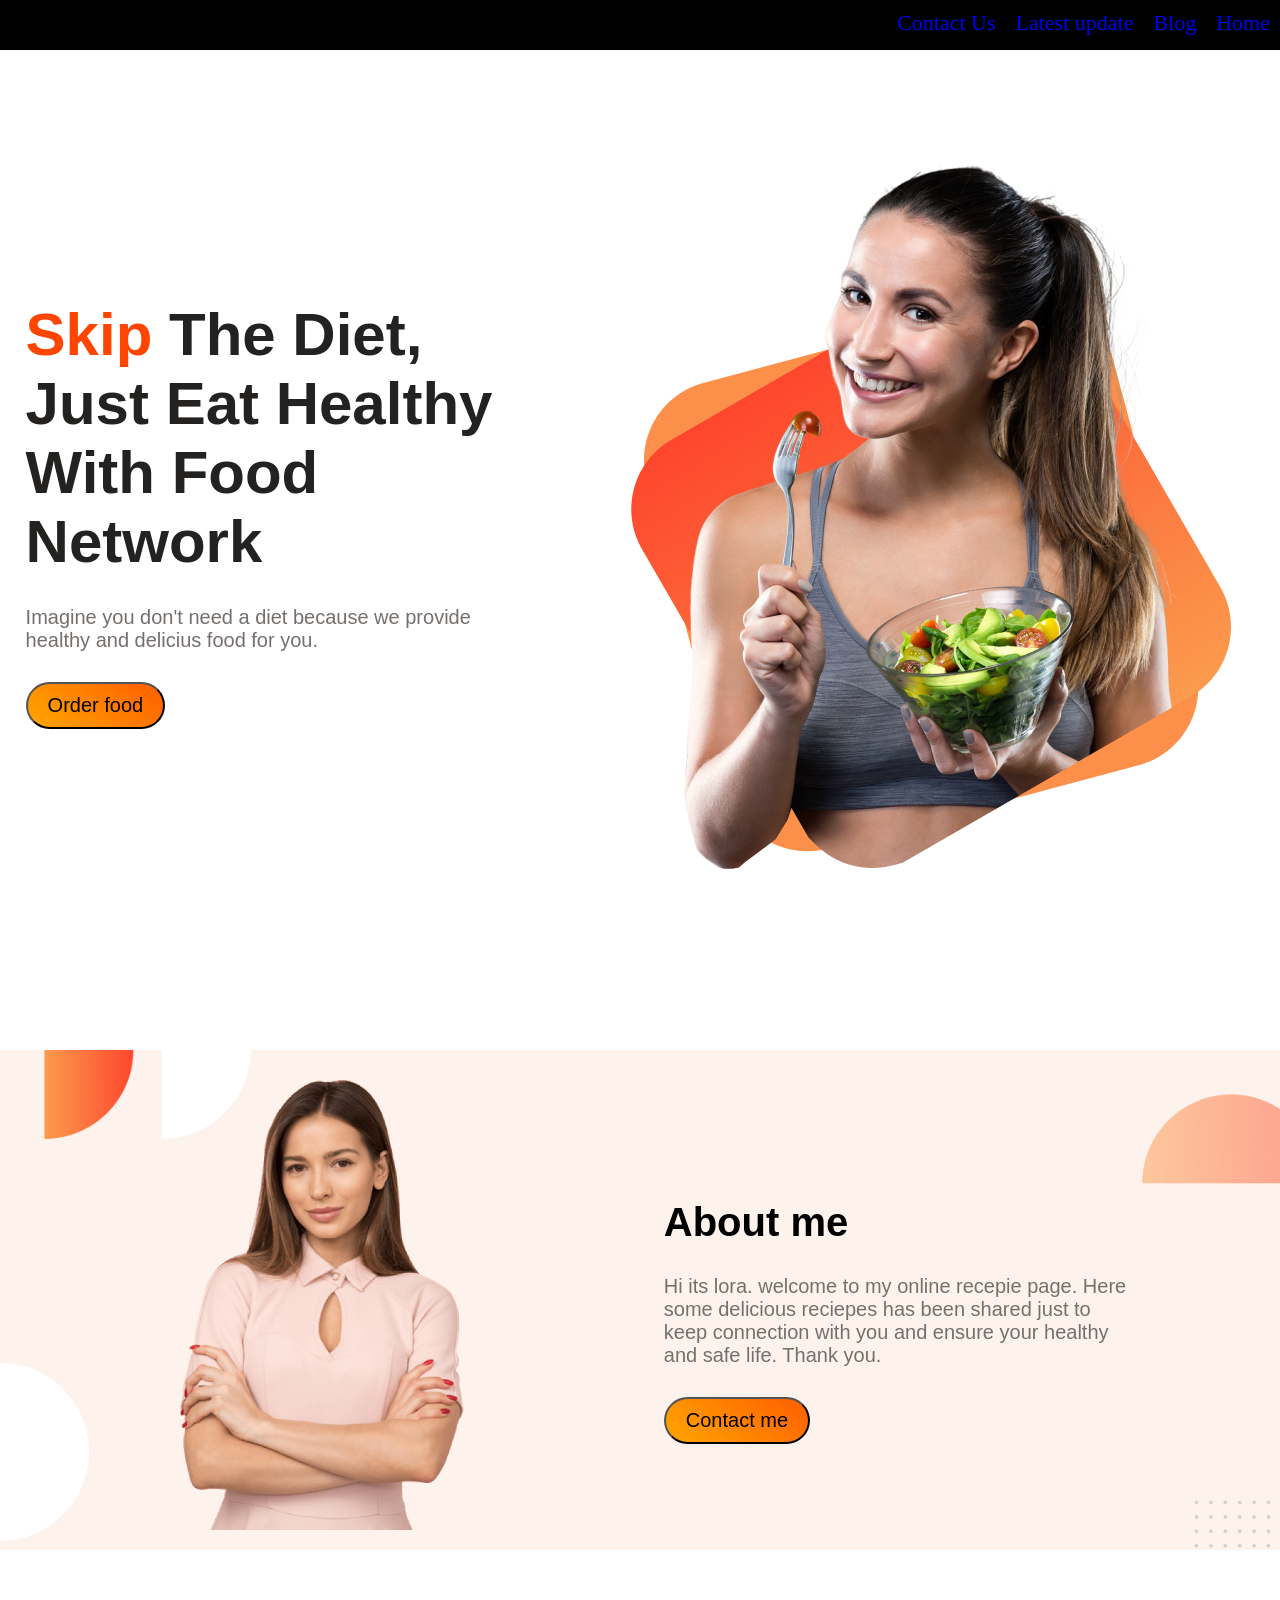
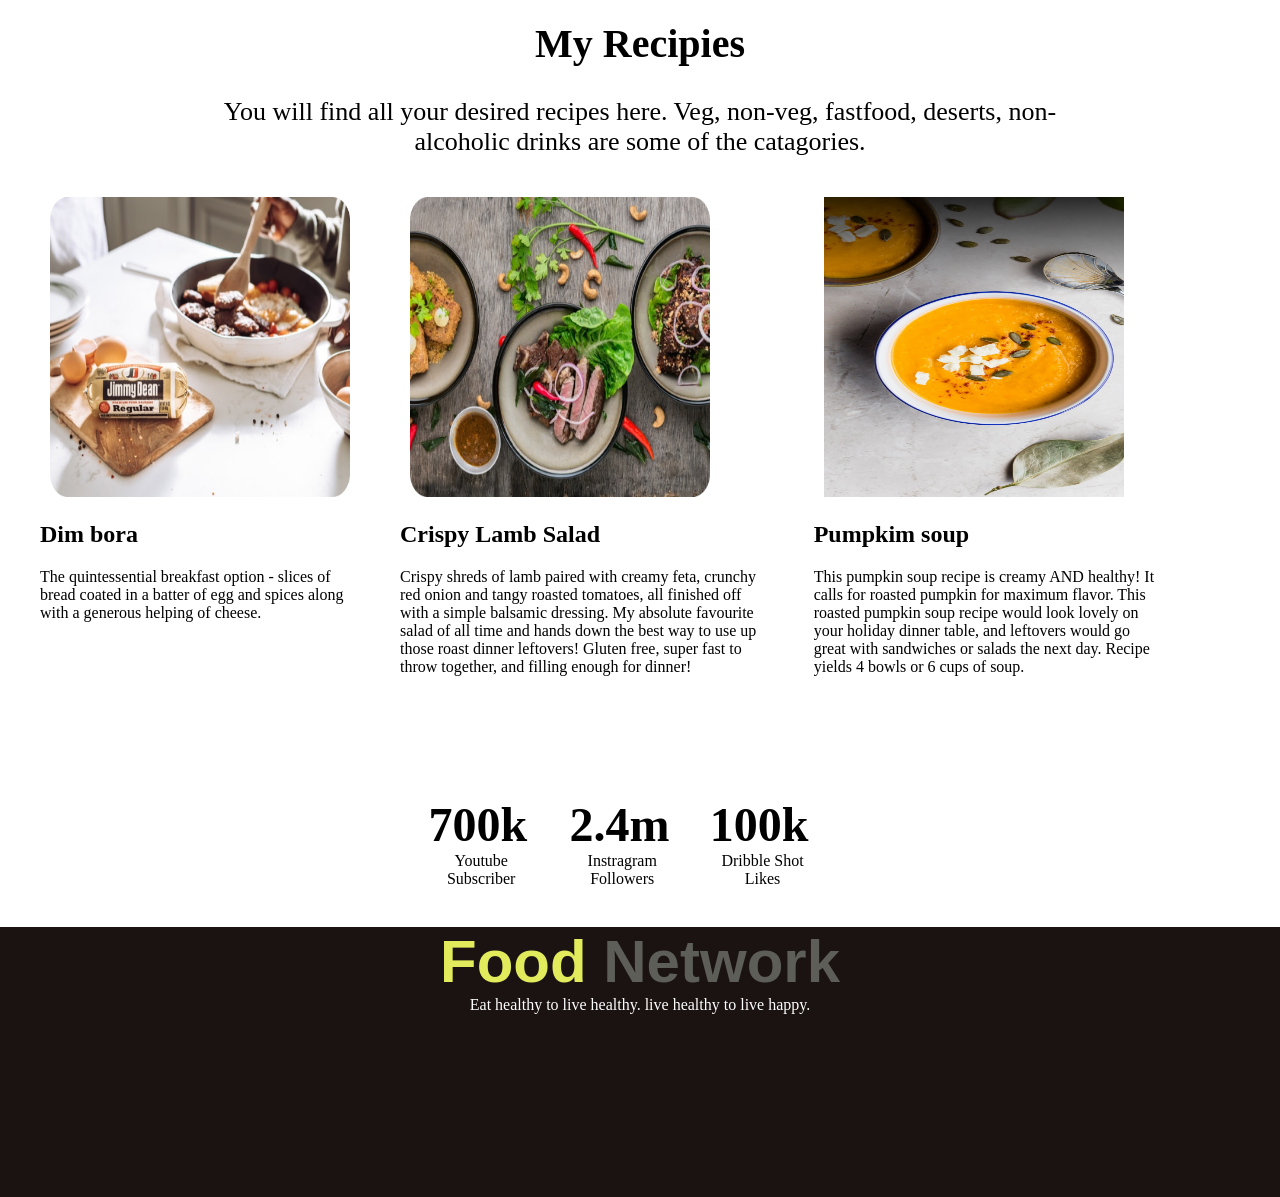
<file: index.html>
<!DOCTYPE html>
<html lang="en">
<head>
    <meta charset="UTF-8">
    <meta http-equiv="X-UA-Compatible" content="IE=edge">
    <meta name="viewport" content="width=device-width, initial-scale=1.0">
    <title>Food-Network</title>
    <link rel="stylesheet" href="style.css">
</head>
<body>
   
    <!-- menu section -->
   <section class="menu">
    <a href="#">Home</a>
    <a href="#">Blog</a>
    <a href="#">Latest update</a>
    <a href="#">Contact Us</a>
   
   </section>
    
    <!-- header section -->

   <section class="header">
       <div class="head-section-one">
        <h1>
         <a href="#">Skip </a> the diet, just eat healthy with food network
        </h1>
        <p>
            Imagine you don't need a diet because we provide healthy and delicius food for you.
        </p>
        <button> Order food</button>
       </div>
       <div class="head-section-two">
        <img src="images/female/Group 8425.png">
    </div>
   </section>

   <!-- second section -->
<section class="aboutme">
    <div class="picture">
        <img src="images/female/Person Image.png">
    </div>
    <div class="description">
        <h2>About me</h2>
        <p>Hi its lora. welcome to my online recepie page. Here some delicious reciepes has been shared just to keep connection with you and ensure your healthy and safe life. Thank you.</p>
        <button>Contact me</button>
    </div>
</section>
 <!-- Third section -->
<section class="recipie">
<h2>My Recipies</h2>
<p>
    You will find all your desired recipes here. Veg, non-veg, fastfood, deserts, non-alcoholic drinks are some of the catagories.
</p>
</section>
 <!-- fourth section -->
 <section class="recipie-news">
    <div class="one">
        <img src="images/food/Project Cover.jpg">
        <h2>Dim bora</h2>
        <p>The quintessential breakfast option - slices of bread coated in a batter of egg and spices along with a generous helping of cheese.</p>
    </div>
    <div class="two">
        <img src="images/food/Project Cover1.jpg">
        <h2>Crispy Lamb Salad</h2>
        <p>Crispy shreds of lamb paired with creamy feta, crunchy red onion and tangy roasted tomatoes, all finished off with a simple balsamic dressing. My absolute favourite salad of all time and hands down the best way to use up those roast dinner leftovers! Gluten free, super fast to throw together, and filling enough for dinner!</p>
    </div>
    <div class="three">
        <img src="images/food/Project Cover2.png">
        <h2>Pumpkim soup</h2>
        <p>This pumpkin soup recipe is creamy AND healthy! It calls for roasted pumpkin for maximum flavor. This roasted pumpkin soup recipe would look lovely on your holiday dinner table, and leftovers would go great with sandwiches or salads the next day. Recipe yields 4 bowls or 6 cups of soup.</p>
    </div>
 </section>

<!-- fourth section -->
    <section class="box">
        <div class="youtube">
            <h2>700k</h2>
             <p>youtube subscriber</p>
        </div>
         <div class="instragram">
            <h2>2.4m</h2>
            <p>instragram followers</p>
      </div>
     <div class="facebook">
        <h2>100k</h2>
        <p>Dribble shot likes</p>

    </div>
    </section>

   <!-- footer section -->
   <section class="footer">
    <h2> <a herf="#">Food </a> Network</h2>
    <p>Eat healthy to live healthy. live healthy to live happy.</p>
   </section> 
</body>
</html>
</file>
<file: style.css>
*{
    margin: 0;
    padding: 0;
}

   
.menu{
    height: 50px;
    width: 100%;
    background-color: black;
    color:rgb(207, 168, 109);
    font-size: medium;
   
    padding-right: 10px;
    text-decoration: none;
}

.menu a{
    padding: 10px;
    text-decoration: none;
    float:right;
    font-size: 22px;
}

.header{
    height: 1000px;
    background-size: cover;
    display: flex;
}
.head-section-one{
    height: 300px;
    width: 40%;
    margin-left: 2%;
    padding-top: 250px;
}
.head-section-two{
    height: 300px;
    width: 40%;
    margin-left: 5%;
    padding-top: 100px;
}
.head-section-one h1{
    font-family: Arial, Helvetica, sans-serif;
    font-size: 60px;
    text-transform: capitalize;
    color: #242221;
}
.head-section-one a{
    color: orangered;
    font-family: Arial, Helvetica, sans-serif;
    font-size: 60px;
    text-transform: capitalize;
    text-decoration: none;

}
.head-section-one p{
    font-family: Arial, Helvetica, sans-serif;
    font-size: 20px;
    color: #75706D;
    margin-top: 30px;
}
.head-section-one button{
    font-family: Arial, Helvetica, sans-serif;
    font-size: 20px;
    background-image: linear-gradient(40deg, rgb(255, 166, 0), rgb(255, 94, 0));
    margin-top: 30px;
    padding: 10px 20px;
    border-radius: 50px;
}
.head-section-two{
    float: left;
}

.aboutme{
    height: 500px;
    background-image: url(../images/shapes/7.png);
    background-size: cover;
    display: flex;
}
.aboutme img{
    height: 450px;
    padding-left: 180px;
    margin-top: 30px;
}
.aboutme h2{
    font-family: Arial, Helvetica, sans-serif;
    font-size: 40px;
    margin-top: 150px;
    padding-left: 200px;
}
.aboutme p{
    font-family: Arial, Helvetica, sans-serif;
    font-size: 20px;
    color: #75706D;
    margin-top: 30px;
    padding-left: 200px;
    padding-right: 150px;
}
.aboutme button{
    font-family: Arial, Helvetica, sans-serif;
    font-size: 20px;
    background-image: linear-gradient(40deg, rgb(255, 166, 0), rgb(255, 94, 0));
    margin-top: 30px;
    padding: 10px 20px;
    border-radius: 50px;
    margin-left: 200px;
}
.recipie{
    margin-top: 70px;
    text-align: center;
}
.recipie h2{
    font-size: 40px;
}


.recipie p{
    font-size: 26px;
    padding: 30px 200px;
}

.recipie-news{
    height: 600px;
    width: 90%;
    display: flex;
    margin-left: 10px;
}
.recipie-news img{
    height: 300px;
    width: 300px;
    margin-left: 20px;
    padding: 10px 20px;
}
.recipie-news h2{
 
    width: 90%;
    margin-left: 20px;
    padding: 10px;
}
.recipie-news p{

    width: 90%;
    margin-left: 20px;
    padding: 10px;
}


.box{
    height: 100px;
    width: 90%;
    display: flex;
    text-align: center;
    margin-left: 400px;
    padding: 10px;
}
.box h2{
    font-size: 48px;
    font-weight: 700;
}
.box p{
    width:90%;
    padding-left: 10px;
    text-transform: capitalize ;
}

.footer{
    height: 270px;
    background-color: rgb(27, 18, 18);
    text-align: center;
    margin-top: 20px;
}
.footer a{
    color: rgb(225, 235, 91);
    font-family: Arial, Helvetica, sans-serif;
    font-size: 60px;
    text-transform: capitalize;
    text-decoration: none;
}
.footer h2{
    color: rgb(93, 94, 88);
    font-family: Arial, Helvetica, sans-serif;
    font-size: 60px;
}
.footer p{
    color: #FFFFFF;
}
</file>
